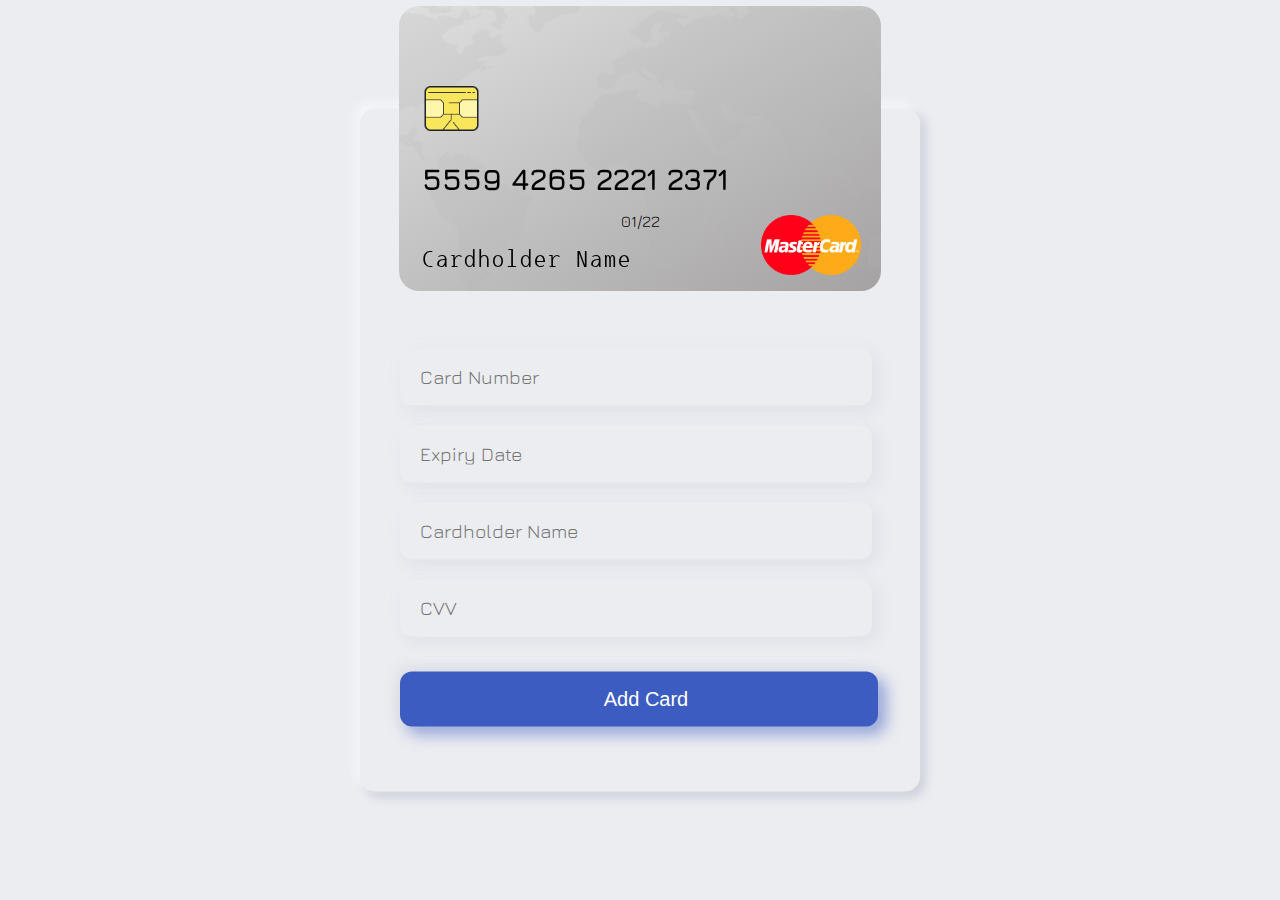
<file: Card.html>
<!DOCTYPE html>
<html lang="en">
<head>
    <meta charset="UTF-8">
    <meta name="viewport" content="width=device-width, initial-scale=1.0">
    <title>Payment details</title>
    <!-- hellow world  -->
    <style>
        body{
            margin:0px;
            padding:0px;
            background-color:#ecedf1;
        }
        .box1{
            position: absolute;
            left:50%;
            transform: translate(-50%);

            transition: 1s ease-out;
            transform-style: preserve-3d;
        }
        .card{
            position: absolute;
            display: block;
            margin-top: 10px;
            /* background-image: linear-gradient(to bottom right,#c7c7c7,#f2f2f2); */
            background-image: linear-gradient(to bottom right,#dfdfdf,#a4a2a2);
            width:482px;
            height:285px;
            border-radius: 20px;
            -webkit-backface-visibility: hidden;
            backface-visibility: hidden;

        }
        .card_foreground{
            position: absolute;
            height: 100%;
            width: 100%;
            background-image: url(Assets/images/map.png);
            background-position: center;
            filter: opacity(.18);
            border-radius: 20px;
        }
        .chip{
            display: block;
            position: relative;
            /* top:40px; */
            height:145px;
            /* background-color: aquamarine; */
        }
        .chip img{
            position: relative;
            top: 65px;
            width:75px;
            height:75px;
            left:15px;
        }
        @font-face {
            font-family: num;
            src: url(Assets/fonts/Jura-Bold.ttf);
        }
        @font-face {
            font-family: exp;
            src: url(Assets/fonts/Jura-Regular.ttf);
        }
        @font-face {
            font-family: nam;
            src: url(Assets/fonts/nan.ttf);
        }
        .card .number{
            display: block;
            position: relative;
            margin-top: 10px;
            margin-left:23px;
            font-family: num;
            font-size: 30px;
            z-index: 3;
        }
        .exp{
            position: absolute;
            display: block;
            margin-top: 15px;
            left:50%;
            /* left:288px; */
            font-family: exp;
            transform: translate(-50%);
            
        }
        .name{
            position: relative;
            font-family: nam;
            margin-left: 23px;
            font-size: 24px;
            margin-top:50px;
            letter-spacing: 2px;
        }
        .type{
            position: absolute;
            right:20px;
            bottom: 12px;
            /* background-color: black; */
        }
        .type img{
            position: relative;
            height:100%;
            width:100px;
        }
        .strip{
            position: relative;
            top:24px;
            background-color: rgba(0, 0, 0, 0.845);
            width: 100%;
            height: 60px;
        }
        .sigstrip{
            position: relative;
            margin: 30px 10px 10px 10px;
            width: 60%;
            height: 45px;
            background-color: rgba(255, 255, 255, 0.728);
        }
        .cvv{
            font-family: num;
            font-size: 17px;
            position:absolute;
            right: 10px;
        }
        #one{
            transform:  translateX(-50%) translateY(-50%);
            /* z-index: 2 */
        }
        #two{
            transform: translateX(-50%) translateY(-50%) rotateY(180deg);
            /* z-index: 0; */
        }
        .box{
            position: absolute;
            padding:30px;
            left: 50%;
            top:50%;
            transform: translate(-50%,-50%);
            width: 500px; 
            background-color: #ecedf1;
            border-radius: 15px;
            box-shadow: -5px -5px 10px 1px #fafbff9e, 5px 5px 10px 1px  #a6abbd66;
            
        }
        .fields{
            position: relative;
            margin-top:200px;
            margin-bottom: 10px;
        }
        .fields input{
            font-size: 20px;
            padding-left: 20px;
            width: 450px;
            margin:10px;
            height: 55px;
            border:none;
            background-color: #ecedf1;
            border-radius: 12px;
            /* border-bottom:solid black 1px ; */
            box-shadow: -5px -5px 10px 1px #fafbff22, 5px 5px 15px 1px  #a6abbd2a;
        }
        .fields input:focus{
            box-shadow: -5px -5px 10px 1px #fafbff53, 5px 5px 15px 1px  #a6abbd4d;
        }
        .fields input::placeholder{
            font-size: 19px;
            font-family:exp;
        }
        input:focus, button:focus{
            outline: none;
        }
        .fields button{
            font-size: 20px;
            cursor: pointer;
            padding-left: 20px;
            width: 478px;
            margin:25px 10px;
            height: 55px;
            border-radius: 12px;
            border:none;
            color:white;
            background-color: #3d5cc2;
            box-shadow: -5px -5px 10px 1px #dfe0e4b5, 7px 7px 15px 1px  #5570c795;
        }
        .fields button:hover{
            box-shadow: -5px -5px 10px 1px #fafbffb5, 5px 5px 15px 1px  #5570c795;
        }
    </style>

    <script>
        var card_state=false;
        var number='';
        function flip(stage){
            if(card_state==true && stage==true){
                document.getElementById("bx").style.cssText="transform: rotateY(0deg);"
                card_state=false;
            }
            else if(card_state==false && stage==false){
                document.getElementById("bx").style.cssText="transform:rotateY(180deg);"
                card_state=true;
            }
        }
        function mark(elem){

            if (elem =='numb'){
                flip(true)
                // console.log(Number.isInteger(Number(document.getElementById("numb").value.trim())))
                
                len=document.getElementById("numb").value.trim().length;
                if(len < 20){
                    if (len==4 || len==9 || len==14)
                    {
                        document.getElementById("numb").value+=" "
                    }
                    document.getElementsByClassName("number")[0].innerHTML=document.getElementById("numb").value;
                    number=document.getElementById("numb").value;
                    if(len==4 && number.charAt(0)==5){
                        document.getElementById("image").setAttribute("src","Assets/images/master.png")
                    }
                    else if(len==4 && number.charAt(0)==4){
                        document.getElementById("image").setAttribute("src","Assets/images/visa.png")
                    }
                    else if(len==4 && number.charAt(0)==6){
                        document.getElementById("image").setAttribute("src","Assets/images/rupay.png")
                    }
                }
                else{
                    document.getElementById("numb").value=number
                }
            }

            if(elem=="expn"){
                flip(true)
                len=document.getElementById("expn").value.trim().length;
                if(len<6){
                    if(len==2){
                        document.getElementById("expn").value+="/"
                    }
                    document.getElementsByClassName('exp')[0].innerHTML=document.getElementById(elem).value
                }
                else{
                    document.getElementById(elem).value=document.getElementsByClassName('exp')[0].innerHTML
                }
            }

            if(elem=="nam"){
                flip(true)
                len=document.getElementById(elem).value.trim().length;
                if(len<24){
                    document.getElementsByClassName('name')[0].innerHTML=document.getElementById(elem).value
                }
                else{
                    document.getElementById(elem).value=document.getElementsByClassName('name')[0].innerHTML
                }
                
            }
            if(elem=="cv"){
                flip(false)
                len=document.getElementById(elem).value.trim().length;
                if(len < 4){
                    document.getElementsByClassName('cvv')[0].innerHTML=document.getElementById(elem).value
                }
                else{
                    document.getElementById(elem).value=document.getElementsByClassName('cvv')[0].innerHTML
                }
            }

        }
    </script>

</head>
<body>
    <div class="box">
        <div class="box1" id="bx">
            <div class="card" id="one">
                <div class="card_foreground"></div>
                <div class="chip"><img src="Assets/images/chip.png" alt=""></div>
                <div class="number">5559 4265 2221 2371</div>
                <div class="exp">01/22</div>
                <div class="name">Cardholder Name </div>
                <div class="type"> <img id="image" src="Assets/images/master.png" alt=""></div>
            </div>
            <div class="card" id="two">
                <div class="strip"></div>
                <div class="sigstrip"><p class="cvv">CVV</p></div>
            </div>
        </div>
        <div class="fields">
            <input type="text" id="numb" placeholder="Card Number" onclick="flip(true)" onkeyup="mark('numb')">
            <input type="text" id="expn" placeholder="Expiry Date" onclick="flip(true)" onkeyup="mark('expn')">
            <input type="text" id="nam" placeholder="Cardholder Name" onclick="flip(true)" onkeyup="mark('nam')">
            <input type="text" id="cv" placeholder="CVV" onclick="flip(false)" onkeyup="mark('cv')">
            <button> Add Card</button>
        </div>
    </div>
</body>
</html>
</file>
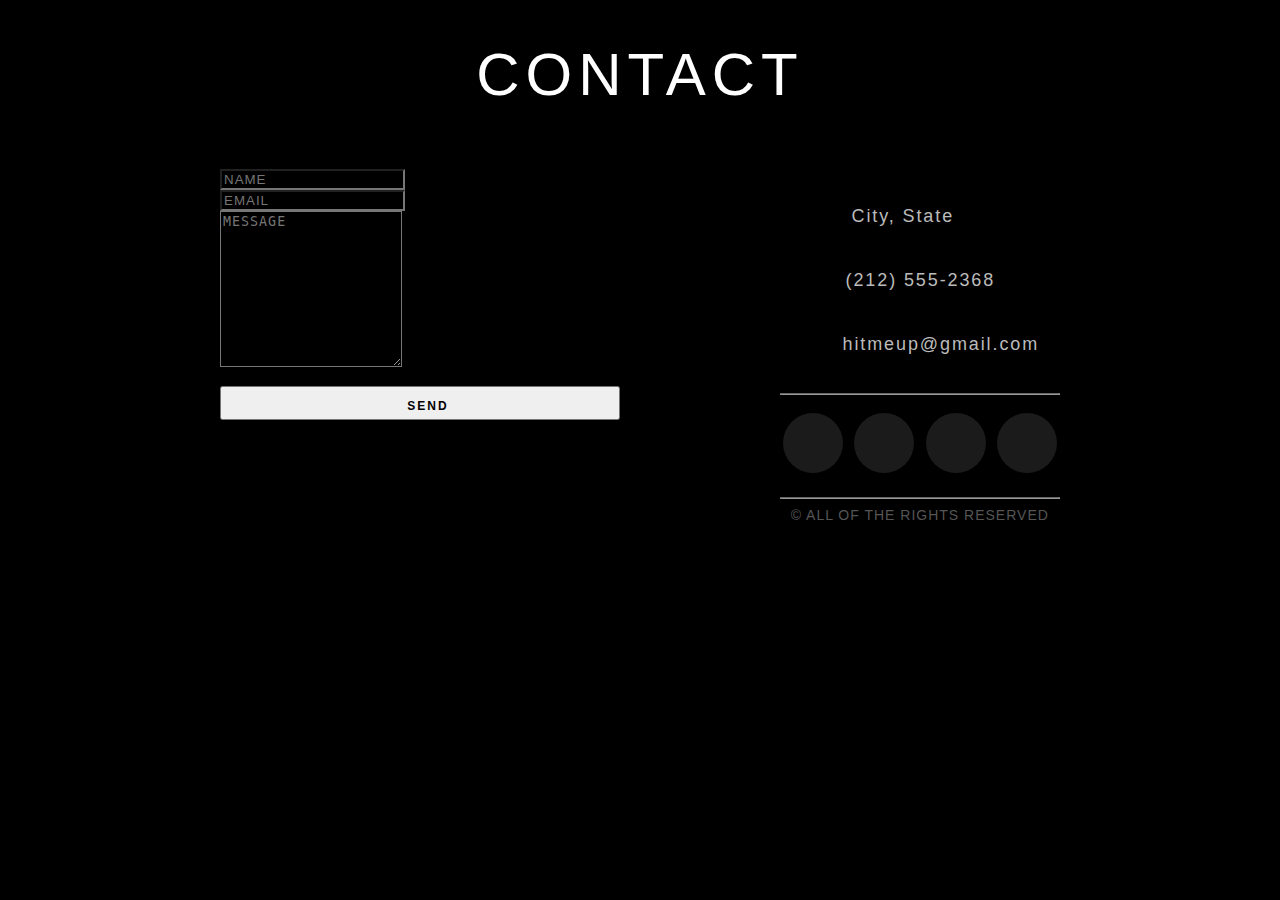
<file: contact.html>
<!DOCTYPE html>
<html lang="en">
<head>
    <meta charset="UTF-8">
    <meta name="viewport" content="width=device-width, initial-scale=1.0">
    <title>Document</title>
    <link rel="stylesheet" type="text/css" href="cont.css">
</head>
<body>
        <section id="contact">
  
        <h1 class="section-header">Contact</h1>
        
        <div class="contact-wrapper">
        
        <!-- Left contact page --> 
          
          <form id="contact-form" class="form-horizontal" role="form">
             
            <div class="form-group">
              <div class="col-sm-12">
                <input type="text" class="form-control" id="name" placeholder="NAME" name="name" value="" required>
              </div>
            </div>
      
            <div class="form-group">
              <div class="col-sm-12">
                <input type="email" class="form-control" id="email" placeholder="EMAIL" name="email" value="" required>
              </div>
            </div>
      
            <textarea class="form-control" rows="10" placeholder="MESSAGE" name="message" required></textarea>
            
            <button class="btn btn-primary send-button" id="submit" type="submit" value="SEND">
              <div class="alt-send-button">
                <i class="fa fa-paper-plane"></i><span class="send-text">SEND</span>
              </div>
            
            </button>
            
          </form>
          
        <!-- Left contact page --> 
          
            <div class="direct-contact-container">
      
              <ul class="contact-list">
                <li class="list-item"><i class="fa fa-map-marker fa-2x"><span class="contact-text place">City, State</span></i></li>
                
                <li class="list-item"><i class="fa fa-phone fa-2x"><span class="contact-text phone"><a href="tel:1-212-555-5555" title="Give me a call">(212) 555-2368</a></span></i></li>
                
                <li class="list-item"><i class="fa fa-envelope fa-2x"><span class="contact-text gmail"><a href="mailto:#" title="Send me an email">hitmeup@gmail.com</a></span></i></li>
                
              </ul>
      
              <hr>
              <ul class="social-media-list">
                <li><a href="#" target="_blank" class="contact-icon">
                  <i class="fa fa-github" aria-hidden="true"></i></a>
                </li>
                <li><a href="#" target="_blank" class="contact-icon">
                  <i class="fa fa-codepen" aria-hidden="true"></i></a>
                </li>
                <li><a href="#" target="_blank" class="contact-icon">
                  <i class="fa fa-twitter" aria-hidden="true"></i></a>
                </li>
                <li><a href="#" target="_blank" class="contact-icon">
                  <i class="fa fa-instagram" aria-hidden="true"></i></a>
                </li>       
              </ul>
              <hr>
      
              <div class="copyright">&copy; ALL OF THE RIGHTS RESERVED</div>
      
            </div>
          
        </div>
        
      </section>        
</body>
</html>
</file>
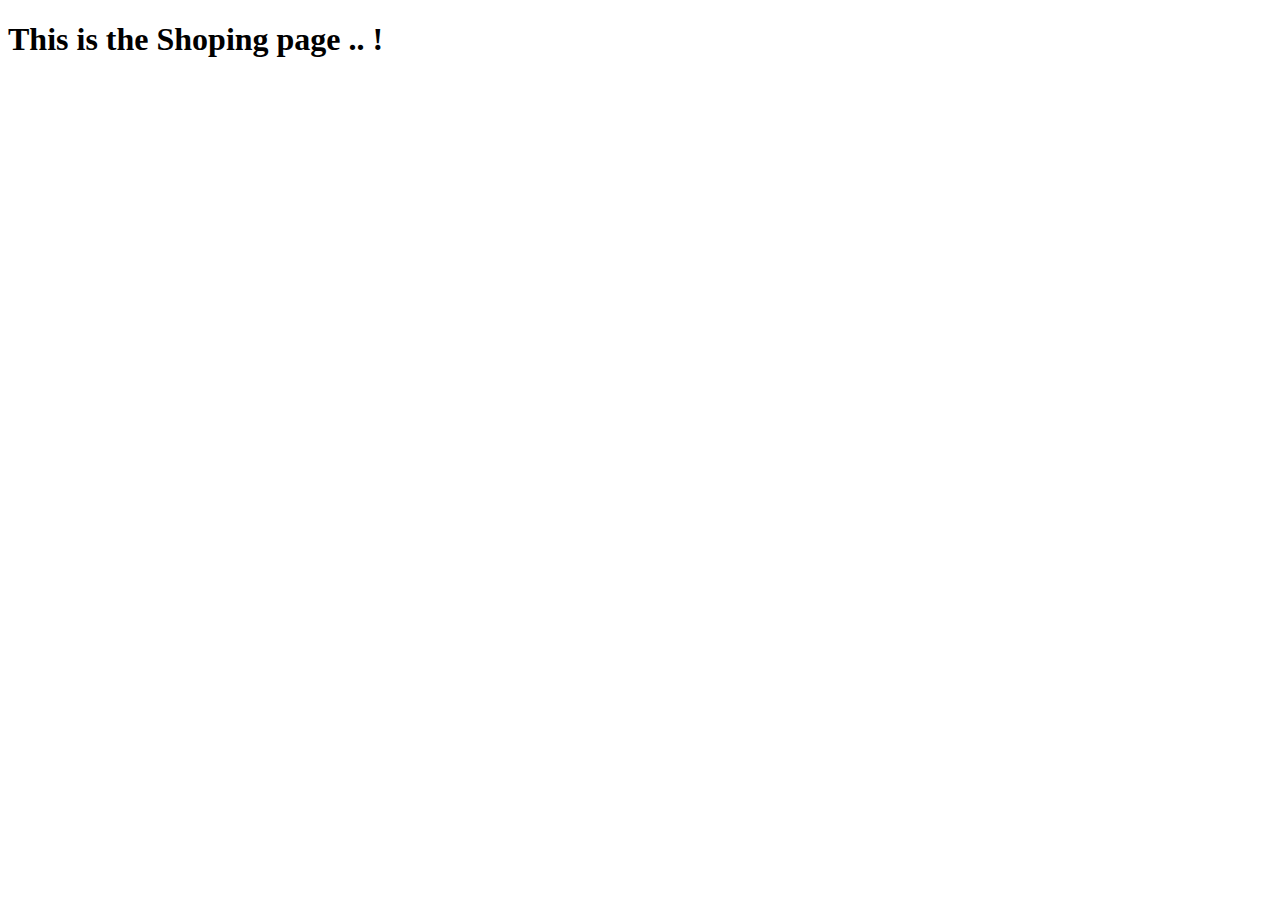
<file: Demo.html>
<!DOCTYPE html>
<html lang="en">
<head>
    <meta charset="UTF-8">
    <meta name="viewport" content="width=device-width, initial-scale=1.0">
    <title>Document</title>
</head>
<body>
    <h1> This is the Shoping page .. !</h1>
</body>
</html>
</file>
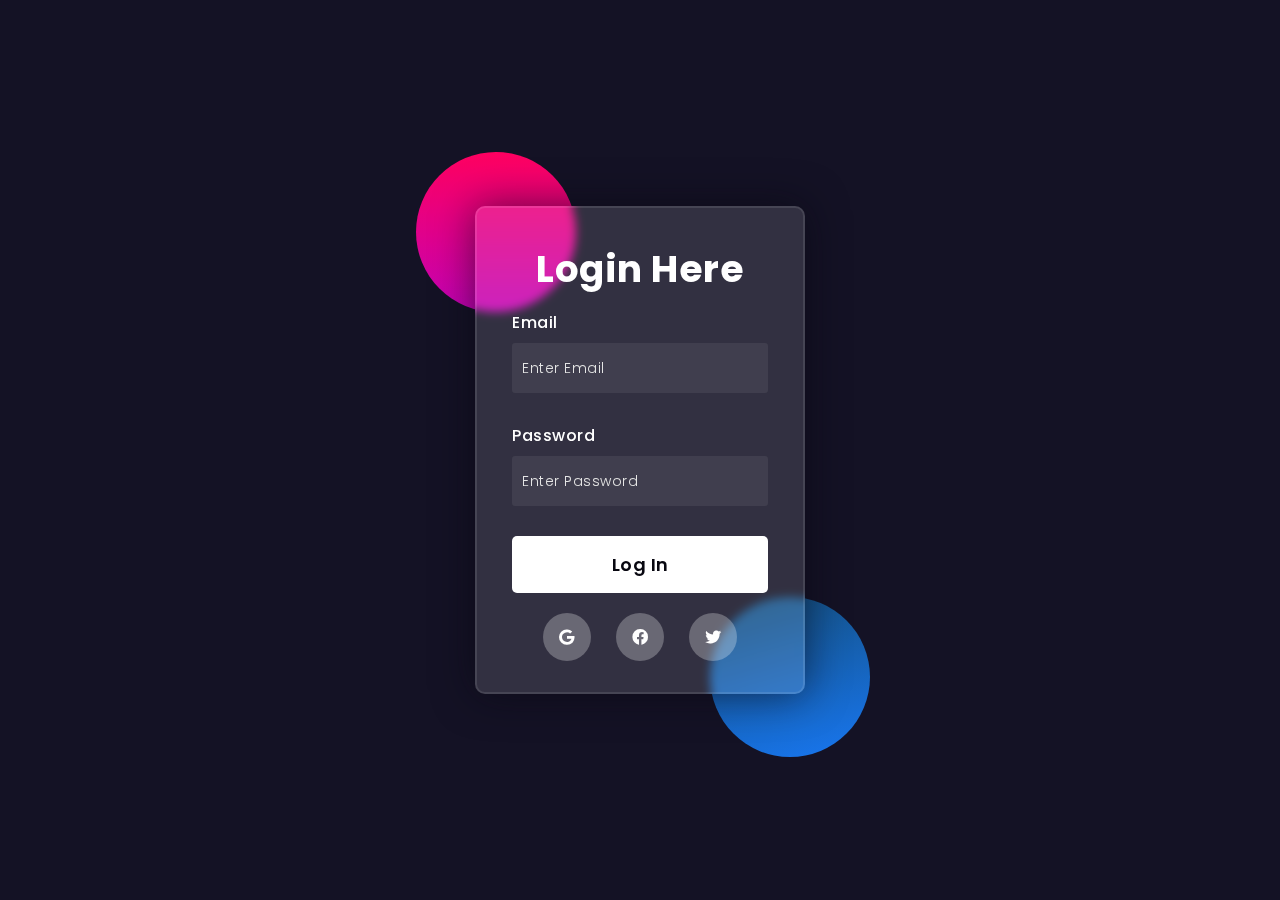
<file: log.html>
<!DOCTYPE html>
<html lang="en">

<head>
  <meta charset="UTF-8">
  <meta http-equiv="X-UA-Compatible" content="IE=edge">
  <meta name="viewport" content="width=device-width, initial-scale=1.0">
  <title>Glassmorphism login Formr</title>
  <link rel="stylesheet" href="Lstyle1.css">
  <link rel="stylesheet" href="https://cdnjs.cloudflare.com/ajax/libs/font-awesome/5.15.4/css/all.min.css">
  <link href="https://fonts.googleapis.com/css2?family=Poppins:wght@300;500;600&display=swap" rel="stylesheet">
</head>

<body>
  <div class="inFormBackground">
    <div class="circle"></div>
    <div class="circle"></div>
    <div class="inLoginForm">
      <form onsubmit="return false">
        <div class="title">
          <h3>Login Here</h3>
        </div>
        <div class="inputGroup">
          <label for="email">Email</label>
          <input type="email" placeholder="Enter Email" id="email">
        </div>
        <div class="inputGroup">
          <label for="password">Password</label>
          <input type="email" placeholder="Enter Password" id="password">
        </div>
        <button class="submitForm">Log In</button>
        <div class="social">
          <div class="go"><a href="https://www.google.com/"><i class="fab fa-google"></i></div></a>
          <div class="fb"><a href="https://www.facebook.com/"><i class="fab fa-facebook"></i></div></a>
          <div class="tw"><a href="https://twitter.com/"><i class="fab fa-twitter"></i></div></a>
        </div>
      </form>
    </div>
  </div>
</body>

</html>
</file>
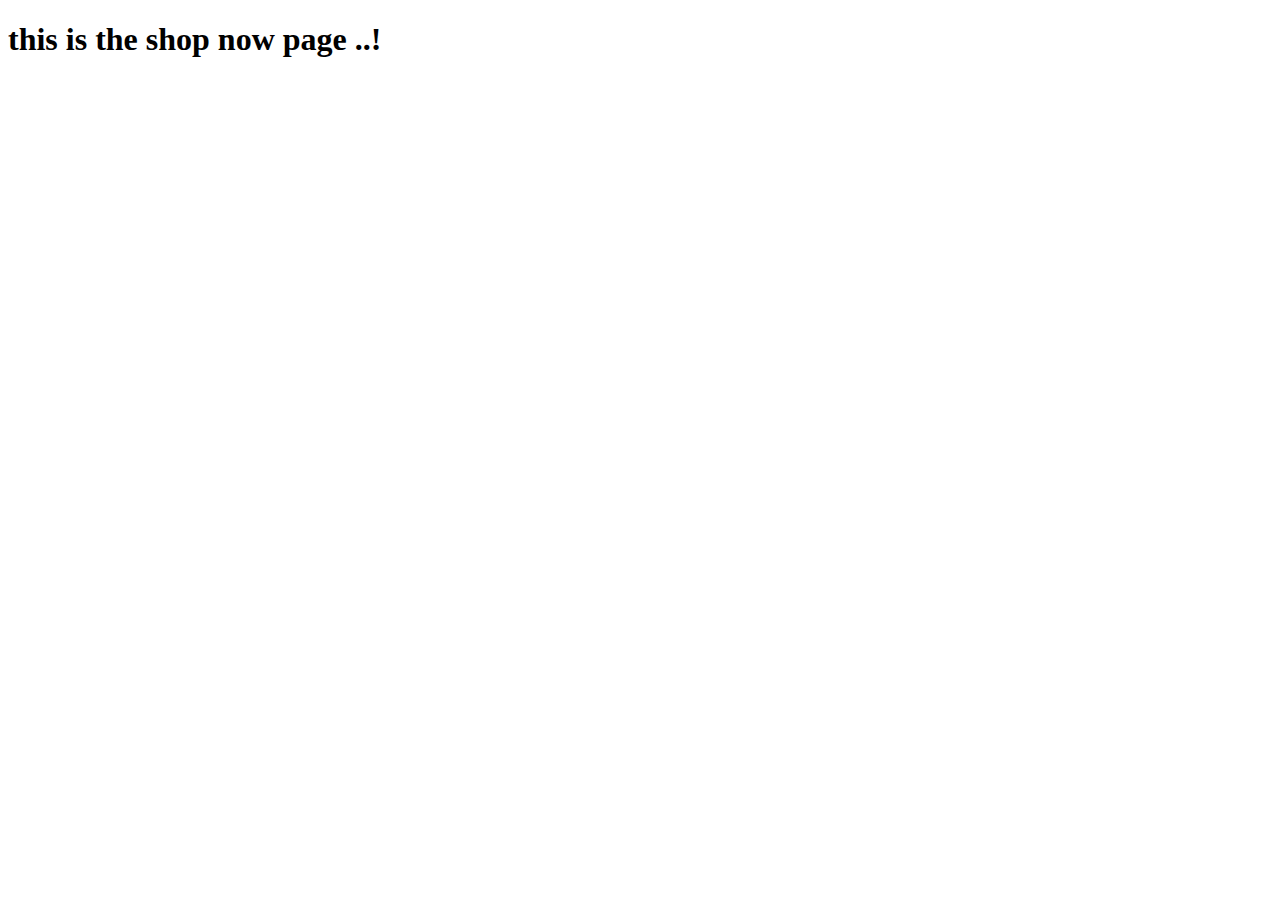
<file: shop_now1.html>
<!DOCTYPE html>
<html lang="en">
<head>
    <meta charset="UTF-8">
    <meta name="viewport" content="width=device-width, initial-scale=1.0">
    <title>Shop Now</title>
</head>
<body>
    <h1>this is the shop now page ..!</h1>
</body>
</html>
</file>
<file: cont.css>
body {
    margin: 0;
    padding: 0;
    background-color: #000;
    padding-bottom: 100px;
  }
  
  #contact {
    width: 100%;
    height: 100%;
  }
  
  .section-header {
    text-align: center;
    margin: 0 auto;
    padding: 40px 0;
    font: 300 60px 'Oswald', sans-serif;
    color: #fff;
    text-transform: uppercase;
    letter-spacing: 6px;
  }
  
  .contact-wrapper {
    display: flex;
    flex-direction: row;
    justify-content: space-between;
    margin: 0 auto;
    padding: 20px;
    position: relative;
    max-width: 840px;
  }
  
  /* Left contact page */
  .form-horizontal {
    /*float: left;*/
    max-width: 400px;
    font-family: 'Lato';
    font-weight: 400;
  }
  
  .form-control, 
  textarea {
    max-width: 400px;
    background-color: #000;
    color: #fff;
    letter-spacing: 1px;
  }
  
  .send-button {
    margin-top: 15px;
    height: 34px;
    width: 400px;
    overflow: hidden;
    transition: all .2s ease-in-out;
  }
  
  .alt-send-button {
    width: 400px;
    height: 34px;
    transition: all .2s ease-in-out;
  }
  
  .send-text {
    display: block;
    margin-top: 10px;
    font: 700 12px 'Lato', sans-serif;
    letter-spacing: 2px;
  }
  
  .alt-send-button:hover {
    transform: translate3d(0px, -29px, 0px);
  }
  
  /* Begin Right Contact Page */
  .direct-contact-container {
    max-width: 400px;
  }
  
  /* Location, Phone, Email Section */
  .contact-list {
    list-style-type: none;
    margin-left: -30px;
    padding-right: 20px;
  }
  
  .list-item {
    line-height: 4;
    color: #aaa;
  }
  
  .contact-text {
    font: 300 18px 'Lato', sans-serif;
    letter-spacing: 1.9px;
    color: #bbb;
  }
  
  .place {
    margin-left: 62px;
  }
  
  .phone {
    margin-left: 56px;
  }
  
  .gmail {
    margin-left: 53px;
  }
  
  .contact-text a {
    color: #bbb;
    text-decoration: none;
    transition-duration: 0.2s;
  }
  
  .contact-text a:hover {
    color: #fff;
    text-decoration: none;
  }
  
  
  /* Social Media Icons */
  .social-media-list {
    position: relative;
    font-size: 22px;
    text-align: center;
    width: 100%;
    margin: 0 auto;
    padding: 0;
  }
  
  .social-media-list li a {
    color: #fff;
  }
  
  .social-media-list li {
    position: relative; 
    display: inline-block;
    height: 60px;
    width: 60px;
    margin: 10px 3px;
    line-height: 60px;
    border-radius: 50%;
    color: #fff;
    background-color: rgb(27,27,27);
    cursor: pointer; 
    transition: all .2s ease-in-out;
  }
  
  .social-media-list li:after {
    content: '';
    position: absolute;
    top: 0;
    left: 0;
    width: 60px;
    height: 60px;
    line-height: 60px;
    border-radius: 50%;
    opacity: 0;
    box-shadow: 0 0 0 1px #fff;
    transition: all .2s ease-in-out;
  }
  
  .social-media-list li:hover {
    background-color: #fff; 
  }
  
  .social-media-list li:hover:after {
    opacity: 1;  
    transform: scale(1.12);
    transition-timing-function: cubic-bezier(0.37,0.74,0.15,1.65);
  }
  
  .social-media-list li:hover a {
    color: #000;
  }
  
  .copyright {
    font: 200 14px 'Oswald', sans-serif;
    color: #555;
    letter-spacing: 1px;
    text-align: center;
  }
  
  hr {
    border-color: rgba(255,255,255,.6);
  }
  
  /* Begin Media Queries*/
  @media screen and (max-width: 850px) {
    .contact-wrapper {
      display: flex;
      flex-direction: column;
    }
    .direct-contact-container, .form-horizontal {
      margin: 0 auto;
    }  
    
    .direct-contact-container {
      margin-top: 60px;
      max-width: 300px;
    }    
    .social-media-list li {
      height: 60px;
      width: 60px;
      line-height: 60px;
    }
    .social-media-list li:after {
      width: 60px;
      height: 60px;
      line-height: 60px;
    }
  }
  
  @media screen and (max-width: 569px) {
  
    .direct-contact-container, .form-wrapper {
      float: none;
      margin: 0 auto;
    }  
    .form-control, textarea {
      
      margin: 0 auto;
    }
   
    
    .name, .email, textarea {
      width: 280px;
    } 
    
    .direct-contact-container {
      margin-top: 60px;
      max-width: 280px;
    }  
    .social-media-list {
      left: 0;
    }
    .social-media-list li {
      height: 55px;
      width: 55px;
      line-height: 55px;
      font-size: 2rem;
    }
    .social-media-list li:after {
      width: 55px;
      height: 55px;
      line-height: 55px;
    }
    
  }
  
  @media screen and (max-width: 410px) {
    .send-button {
      width: 99%;
    }
  }
</file>
<file: Lstyle1.css>
* {
  margin: 0;
  padding: 0;
}

body {
  height: 100vh;
  display: flex;
  overflow: hidden;
  align-items: center;
  justify-content: center;
  background-color: #141225;
}

.inFormBackground {
  margin: 0rem 2rem;
}

.inFormBackground,
.inLoginForm {
  width: 25rem;
  height: 30rem;
  max-width: 320px;
  position: relative;
}

.circle {
  width: 10rem;
  height: 10rem;
  position: absolute;
  border-radius: 50%;
}

.circle:first-child {
  left: -20%;
  top: -12%;
  background: linear-gradient(#ff0060, #c302b5);
}

.circle:nth-child(2) {
  right: -22%;
  bottom: -14%;
  background: linear-gradient(164deg, #144e7cfc, #1877f2);
}

.inLoginForm form {
  top: 50%;
  left: 50%;
  width: 16rem;
  height: 24rem;
  max-width: 320px;
  position: absolute;
  padding: 50px 35px;
  border-radius: 10px;
  backdrop-filter: blur(5px);
  transform: translate(-50%, -50%);
  box-shadow: 0 0 40px rgba(8, 7, 16, 0.6);
  border: 2px solid rgba(255, 255, 255, 0.1);
  background-color: rgba(255, 255, 255, 0.13);
}

form * {
  border: none;
  outline: none;
  color: #ffffff;
  letter-spacing: 0.5px;
  font-family: "Poppins", sans-serif;
}

.title {
  font-size: 32px;
  font-weight: 500;
  line-height: 22px;
  text-align: center;
}

.inputGroup label {
  display: block;
  margin-top: 30px;
  font-size: 16px;
  font-weight: 500;
}

.inputGroup input {
  width: 92%;
  height: 50px;
  display: block;
  padding: 0 10px;
  margin-top: 8px;
  font-size: 14px;
  font-weight: 300;
  border-radius: 3px;
  background-color: rgba(255, 255, 255, 0.07);
}

::placeholder {
  color: #e5e5e5;
}

.submitForm {
  width: 100%;
  z-index: 1;
  margin-top: 30px;
  color: #080710;
  padding: 15px 0;
  font-size: 18px;
  font-weight: 600;
  cursor: pointer;
  overflow: hidden;
  border-radius: 5px;
  position: relative;
  background: #fff;
}

.submitForm::before {
  content: "";
  top: 0%;
  left: -100%;
  z-index: -1;
  width: 100%;
  height: 100%;
  color: #fff;
  border-radius: 5px;
  position: absolute;
  transition: left 0.4s, color 0.4s;
  background-color: #202020;
}

.submitForm:hover {
  color: #fff;
}

.submitForm:hover::before {
  left: 0%;
}

.social {
  display: flex;
  margin-top: 20px;
  align-items: center;
  justify-content: center;
}

.social div {
  width: 3rem;
  height: 3rem;
  display: flex;
  cursor: pointer;
  color: #eaf0fb;
  border-radius: 50%;
  align-items: center;
  justify-content: center;
  background-color: rgba(255, 255, 255, 0.27);
}

.social div:hover {
  background-color: rgba(255, 255, 255, 0.47);
}

.social .fb {
  margin-left: 25px;
}

.social .tw {
  margin-left: 25px;
}
</file>
